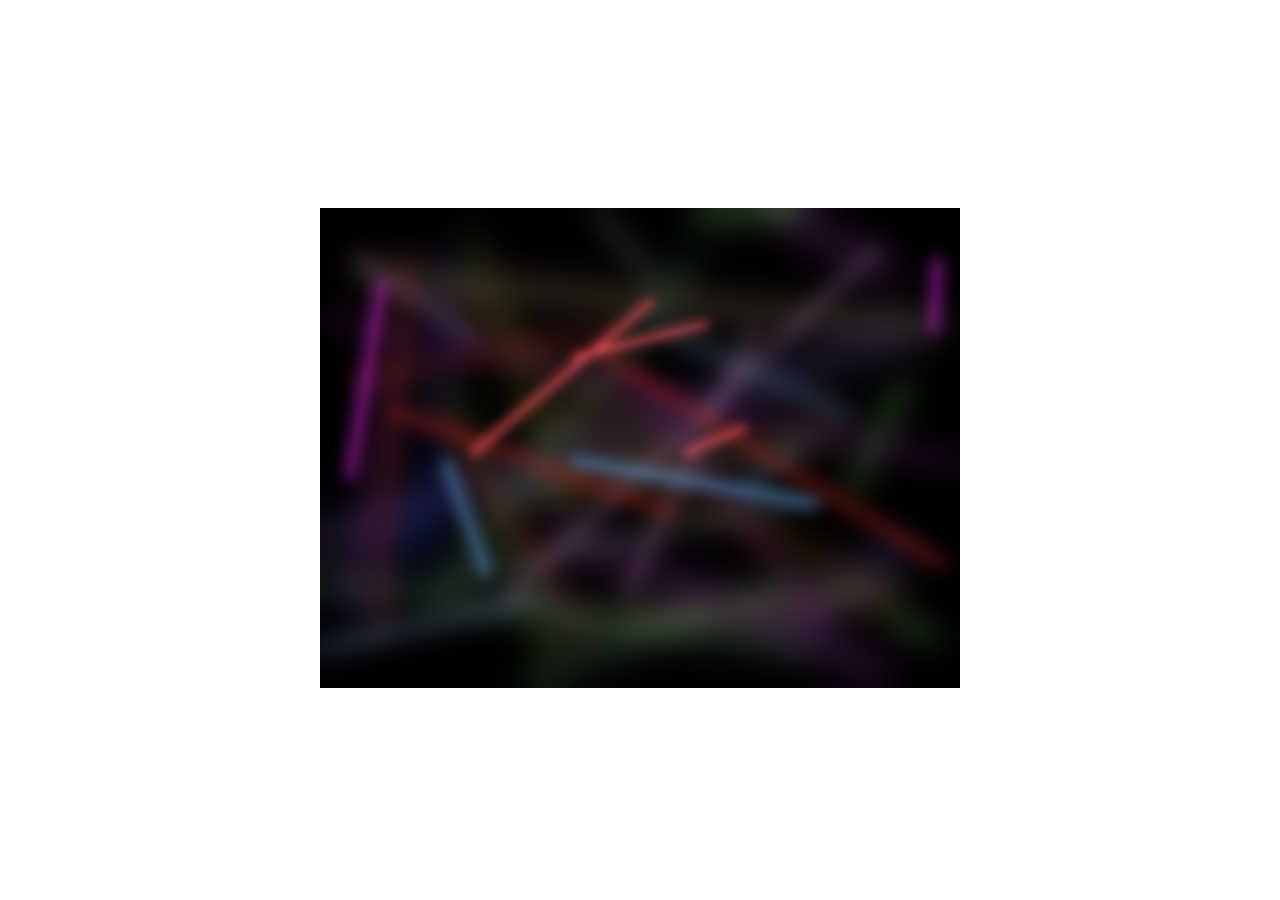
<file: blur-lines/index.html>
<!doctype html>
<html lang="en">
  <head>
    <script src="../libs/p5.min.js"></script>

    <link rel="stylesheet" type="text/css" href="../libs/style.css" />
    <meta charset="utf-8" />
  </head>
  <body>
    <div class="exp-wrapper">
      <canvas id="exp-canvas"></canvas>
    </div>
    <script src="sketch.js"></script>
  </body>
</html>
</file>
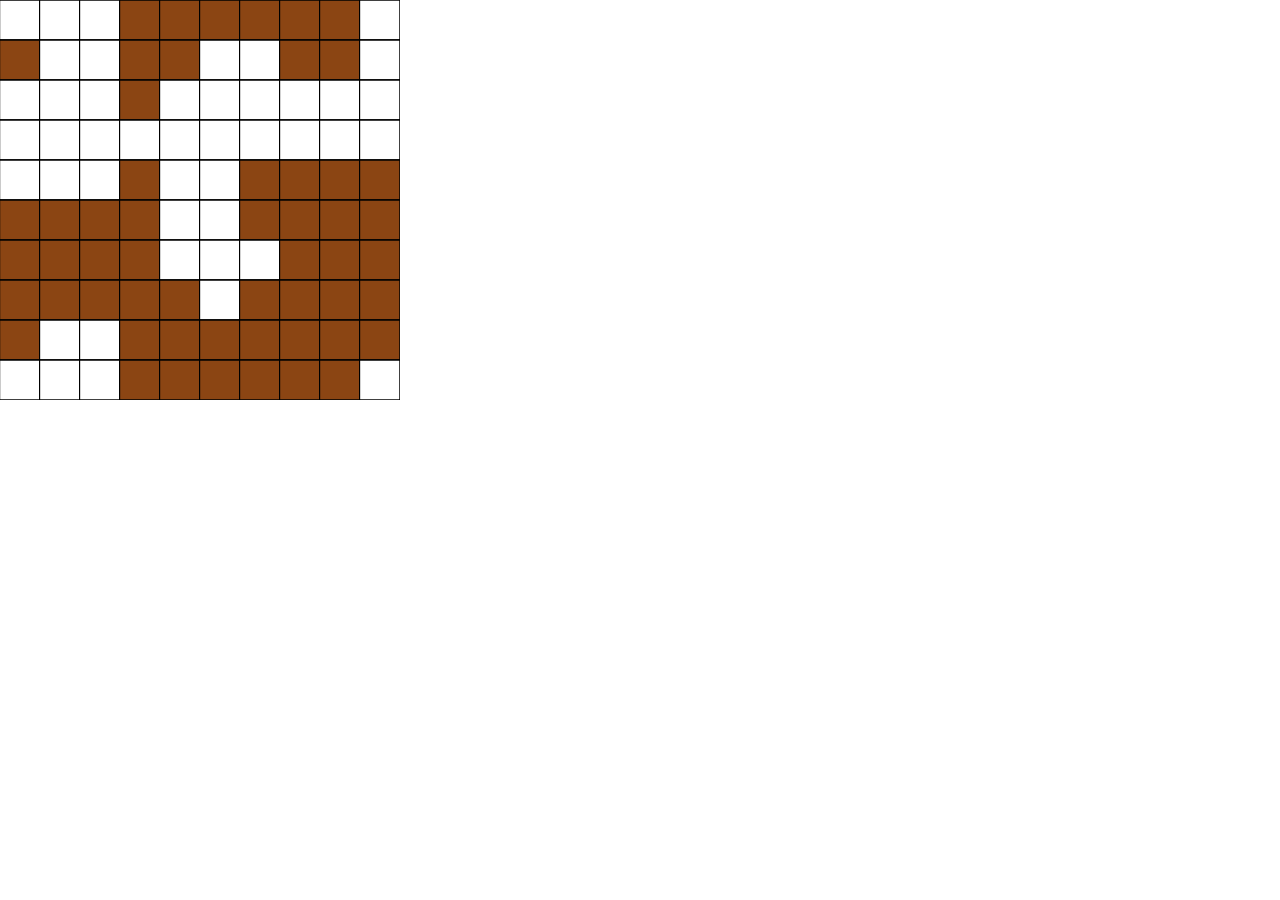
<file: dungeon_gen_0_simple/index.html>
<!DOCTYPE html>
<html lang="en">
  <head>
    <meta charset="utf-8" />
    <meta name="viewport" content="width=device-width, initial-scale=1.0">

    <title>Sketch</title>

    <link rel="stylesheet" type="text/css" href="style.css">

    <script src="libraries/p5.min.js"></script>
    <script src="libraries/p5.sound.min.js"></script>
  </head>

  <body>
    <script src="sketch.js"></script>
  </body>
</html>
</file>
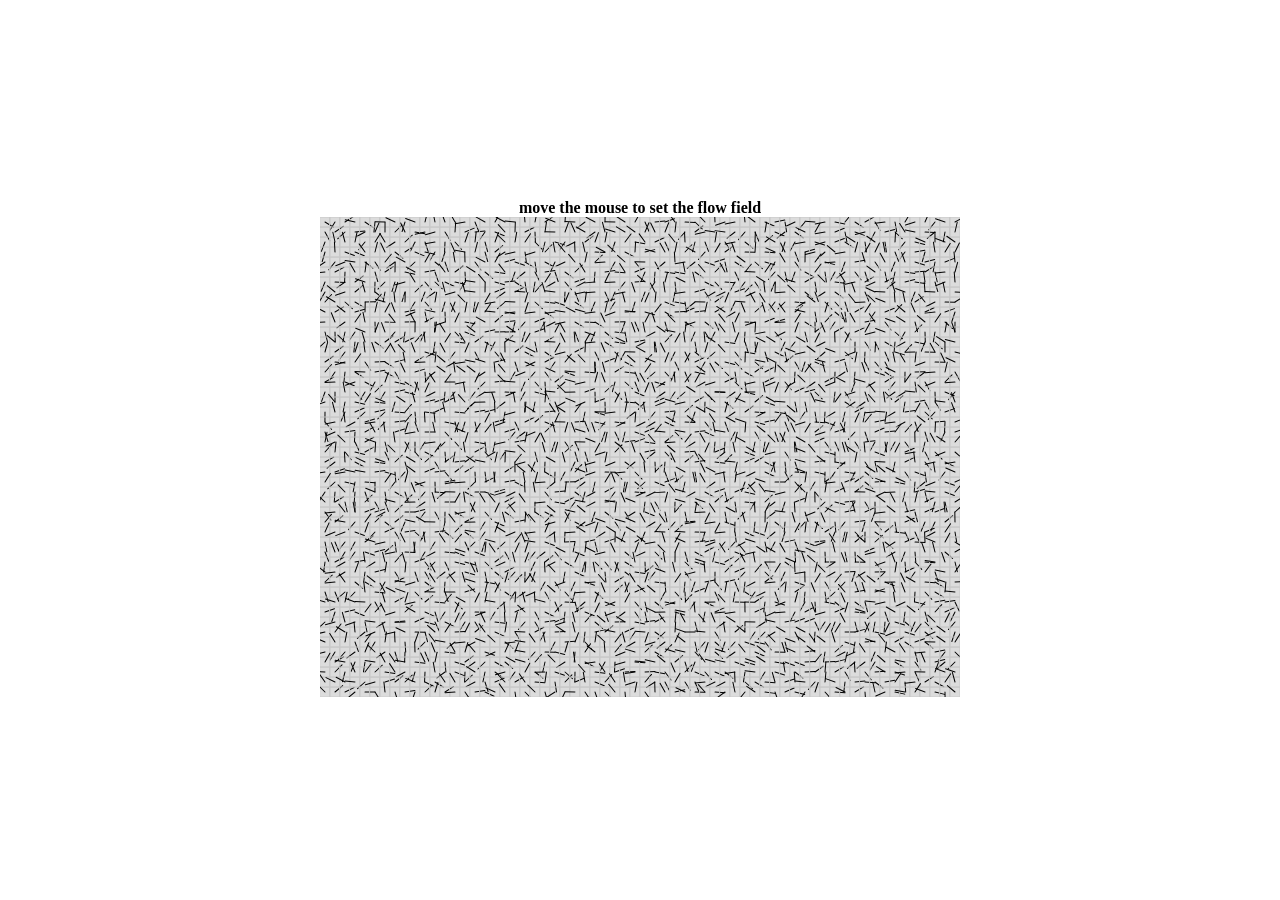
<file: flowfield0/index.html>
<!doctype html>
<html lang="en">
  <head>
    <script src="../libs/p5.min.js"></script>

    <link rel="stylesheet" type="text/css" href="../libs/style.css" />
    <meta charset="utf-8" />
  </head>
  <body>
    <div class="exp-wrapper">
      <div><b>move the mouse to set the flow field</b></div>
      <canvas id="exp-canvas"></canvas>
    </div>
    <script src="sketch.js"></script>
  </body>
</html>
</file>
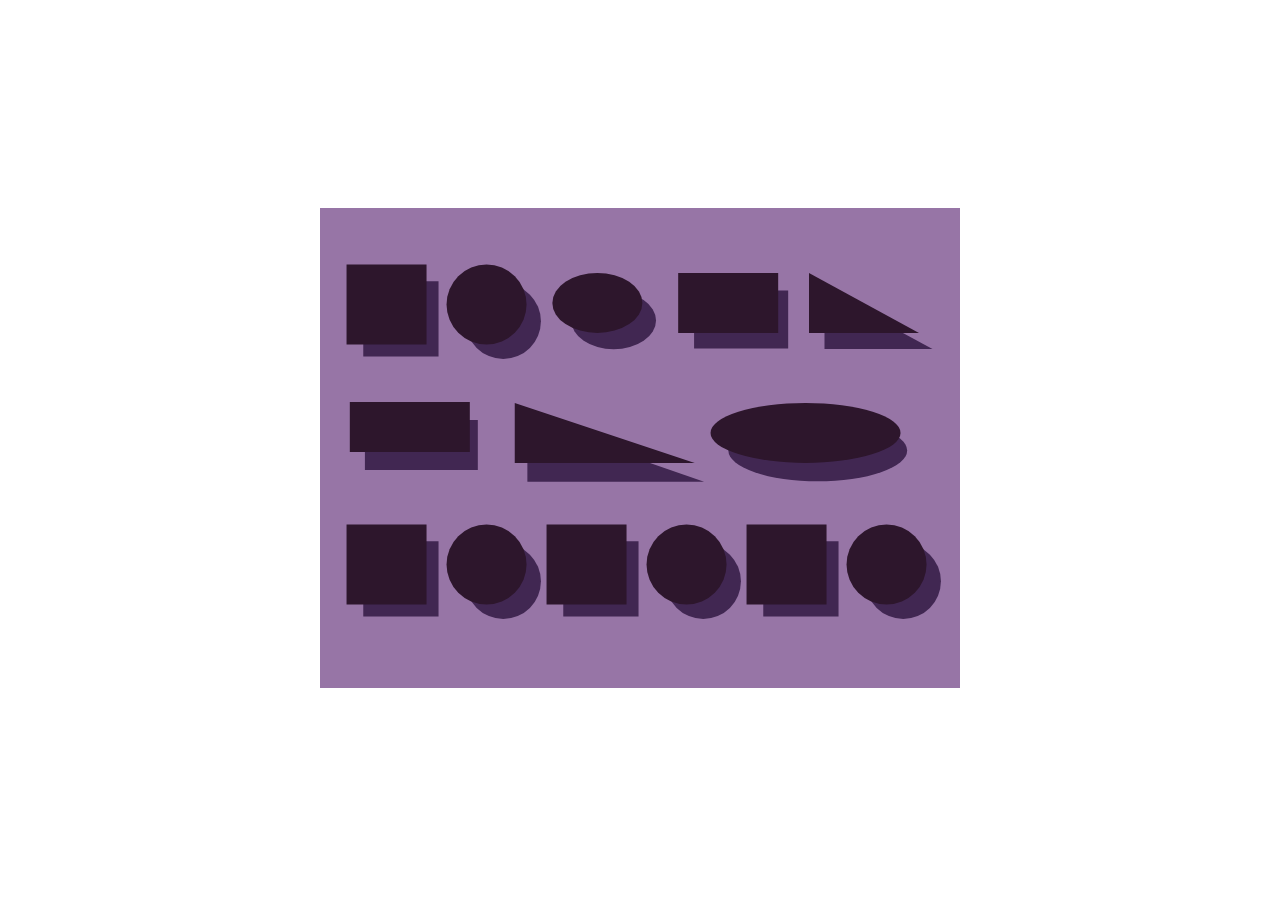
<file: shape-shadows/index.html>
<!doctype html>
<html lang="en">
  <head>
    <script src="../libs/p5.min.js"></script>

    <link rel="stylesheet" type="text/css" href="../libs/style.css" />
    <meta charset="utf-8" />
    <title>Shape Shadows</title>
  </head>
  <body>
    <div class="exp-wrapper">
      <canvas id="exp-canvas"></canvas>
    </div>
    <script src="sketch.js"></script>
  </body>
</html>
</file>
<file: libs/style.css>
html,
body {
    margin  : 0px;
    padding : 0px;
    overflow: hidden;
}

body {
    display        : flex;
    flex-direction : column;
    justify-content: center;
    /* Horizontal */
    align-items    : center;
    /* Vertical */
    height         : 100vh;
    /* Full viewport height */
}

canvas {
    margin : 0;
    border : 0;
    padding: 0;
}
</file>
<file: dungeon_gen_0_simple/style.css>
html, body {
  margin: 0;
  padding: 0;
}

canvas {
  display: block;
}
</file>
